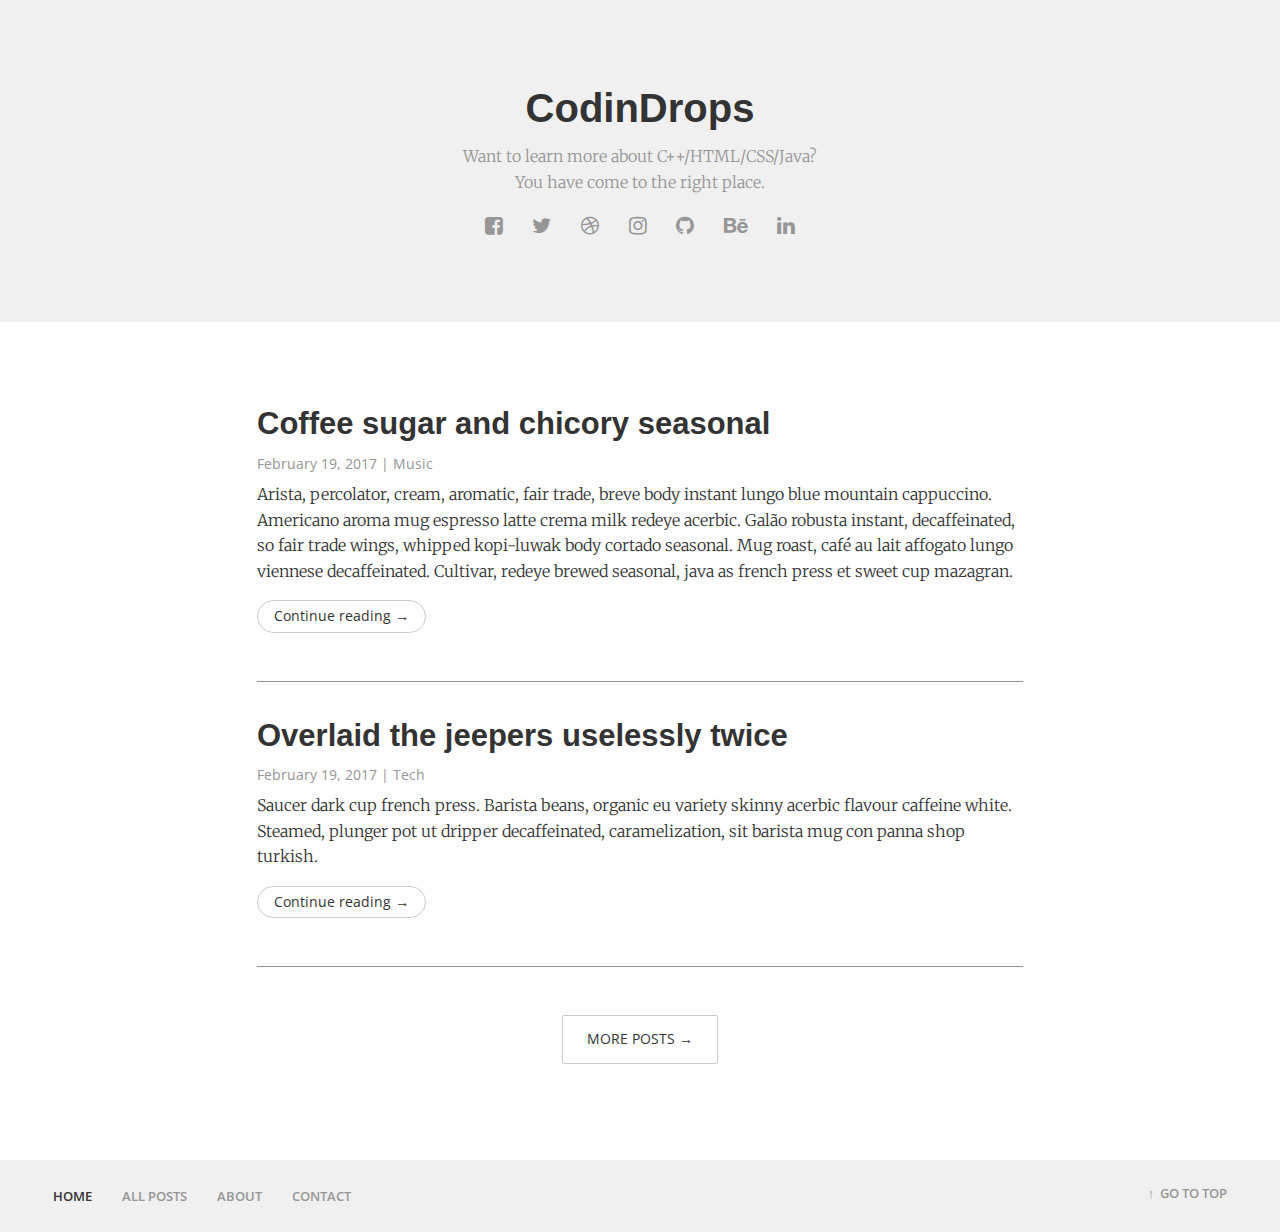
<file: index.html>
<!DOCTYPE html>
<html lang="en">

<head>
    <title>CodinDrops</title>
    <meta charset="utf-8" />
    <meta name="viewport" content="user-scalable=no, initial-scale=1, maximum-scale=1, minimum-scale=1, width=device-width" />
    <link rel="stylesheet" type="text/css" href="style/foundation.min.css" />
    <link rel="stylesheet" type="text/css" href="style/font-awesome.min.css" />
    <link href="https://fonts.googleapis.com/css?family=Merriweather|Open+Sans:300,400,600" rel="stylesheet">
    <link rel="stylesheet" type="text/css" href="style/style.css" />
</head>

<body location="HOME">
    <header class="header" id="top">
        <h2>CodinDrops</h2>
        <p>Want to learn more about C++/HTML/CSS/Java?
            <br /> You have come to the right place.
        </p>
        <!-- Social Links -->
        <div class="row">
            <a href="" class="social-link"><i class="fa fa-facebook-square"></i></a>
            <a href="" class="social-link"><i class="fa fa-twitter"></i></a>
            <a href="" class="social-link"><i class="fa fa-dribbble"></i></a>
            <a href="" class="social-link"><i class="fa fa-instagram"></i></a>
            <a href="" class="social-link"><i class="fa fa-github"></i></a>
            <a href="" class="social-link"><i class="fa fa-behance"></i></a>
            <a href="" class="social-link"><i class="fa fa-linkedin"></i></a>
        </div>
        <!-- End -->
    </header>
    <section class="content">
        <div class="row">
            <div class="row post">
                <a href="categories/music/coffee-sugar-and-chicory-seasonal.html" class="link">
                    <h3 class="post-header">Coffee sugar and chicory seasonal</h3>
                </a>
                <h6 class="post-detail">February 19, 2017 | <a href="categories/music/index.html" class="link">Music</a></h6>
                <p>Arista, percolator, cream, aromatic, fair trade, breve body instant lungo blue mountain cappuccino. Americano
                    aroma mug espresso latte crema milk redeye acerbic. Galão robusta instant, decaffeinated, so fair trade
                    wings, whipped kopi-luwak body cortado seasonal. Mug roast, café au lait affogato lungo viennese decaffeinated.
                    Cultivar, redeye brewed seasonal, java as french press et sweet cup mazagran.
                </p>
                <a href="categories/music/coffee-sugar-and-chicory-seasonal.html" class="button">Continue reading &rarr;</a>
            </div>
            <div class="row post">
                <a href=".categories/tech/overlaid-the-jeepers-uselessly-twice.html" class="link">
                    <h3 class="post-header">Overlaid the jeepers uselessly twice</h3>
                </a>
                <h6 class="post-detail">February 19, 2017 | <a href="categories/tech/index.html" class="link">Tech</a></h6>
                <p>Saucer dark cup french press. Barista beans, organic eu variety skinny acerbic flavour caffeine white. Steamed,
                    plunger pot ut dripper decaffeinated, caramelization, sit barista mug con panna shop turkish.
                </p>
                <a href="categories/tech/overlaid-the-jeepers-uselessly-twice.html" class="button">Continue reading &rarr;</a>
            </div>
            <div class="text-center">
                <a href="pages/all-posts/index.html" class="button more-posts">MORE POSTS &rarr;</a></div>
        </div>
    </section>
    <footer class="footer">
        <div class="row">
            <a href="javascript:void(0)" class="footer-link">HOME</a>
            <a href="pages/all-posts/index.html" class="footer-link">ALL POSTS</a>
            <a href="pages/about/index.html" class="footer-link">ABOUT</a>
            <a href="pages/contact/index.html" class="footer-link">CONTACT</a>
            <a class="goto-top">&uarr; &nbsp;GO TO TOP</a>
        </div>
    </footer>
    <script type="text/javascript" src="https://ajax.googleapis.com/ajax/libs/jquery/3.1.0/jquery.min.js"></script>
    <script type="text/javascript" src="js/base.js"></script>
    <script>
        var link = $('.footer-link');
        link.each(function () {
            if ($("body").attr('location') == $(this).html()) {
                $(this).css("color", "#333333");
            }
        });
    </script>
</body>

</html>
</file>
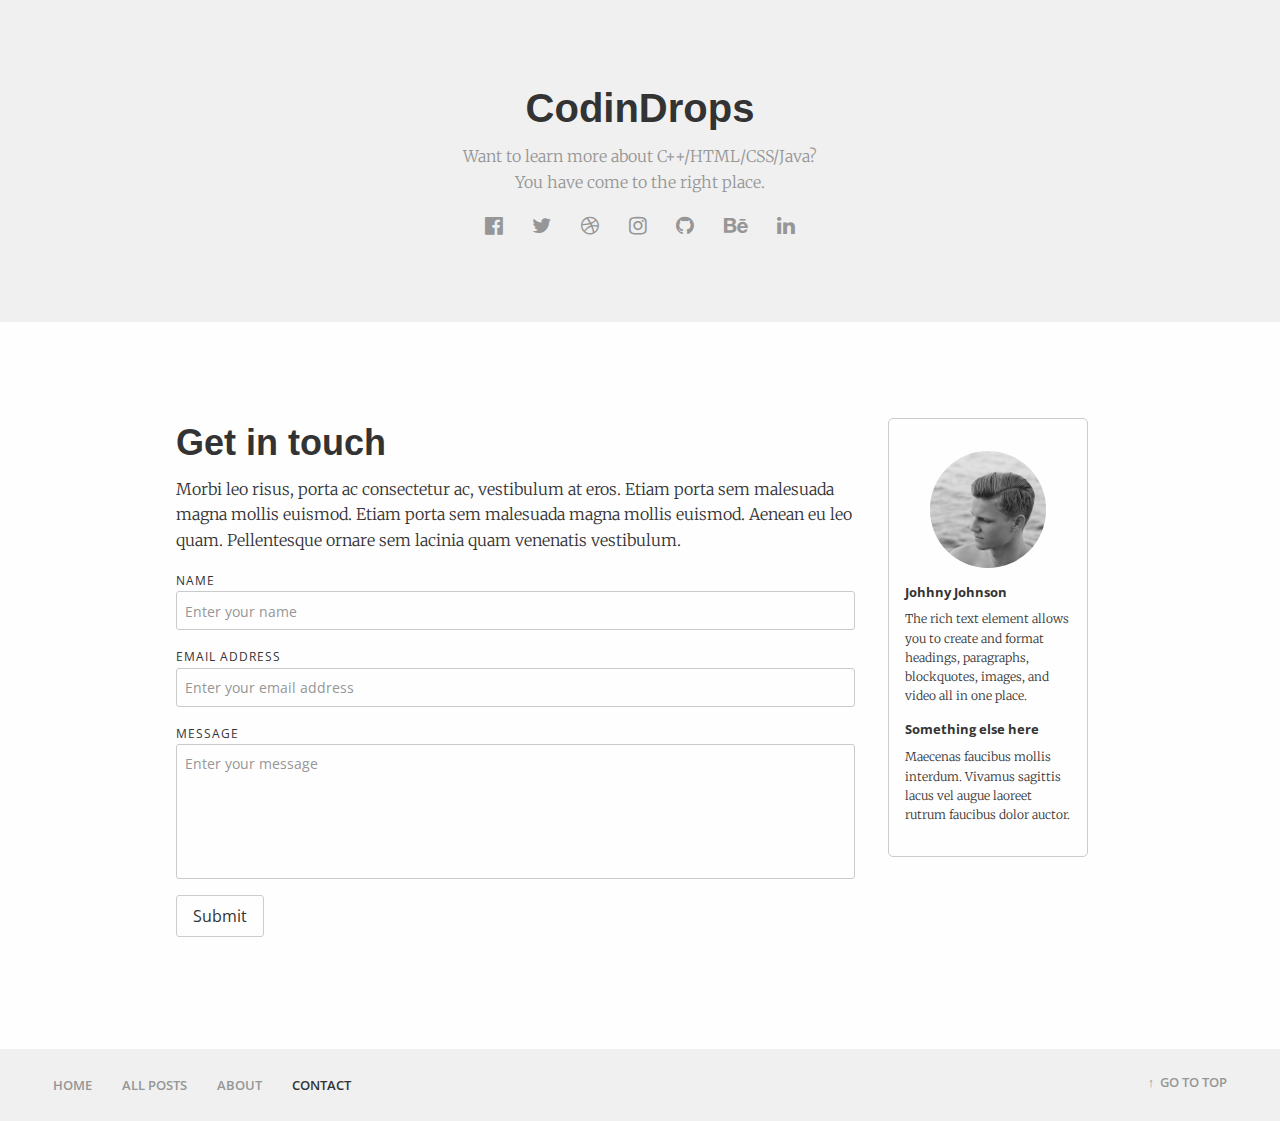
<file: pages/contact/index.html>
<!DOCTYPE html>
<html lang="en">

<head>
    <title>CodinDrops - All Posts</title>
    <meta charset="utf-8" />
    <meta name="viewport" content="user-scalable=no, initial-scale=1, maximum-scale=1, minimum-scale=1, width=device-width" />
    <link rel="stylesheet" type="text/css" href="../../style/foundation.min.css" />
    <link rel="stylesheet" type="text/css" href="../../style/font-awesome.min.css" />
    <link href="https://fonts.googleapis.com/css?family=Merriweather:300,400|Open+Sans:300,400,600" rel="stylesheet">
    <link rel="stylesheet" type="text/css" href="style/style.css" />
</head>

<body location="CONTACT">
    <header class="header" id="top">
        <h2>CodinDrops</h2>
        <p>Want to learn more about C++/HTML/CSS/Java?
            <br /> You have come to the right place.
        </p>
        <!-- Social Links -->
        <div class="row">
            <a href="" class="social-link"><i class="fa fa-facebook-official"></i></a>
            <a href="" class="social-link"><i class="fa fa-twitter"></i></a>
            <a href="" class="social-link"><i class="fa fa-dribbble"></i></a>
            <a href="" class="social-link"><i class="fa fa-instagram"></i></a>
            <a href="" class="social-link"><i class="fa fa-github"></i></a>
            <a href="" class="social-link"><i class="fa fa-behance"></i></a>
            <a href="" class="social-link"><i class="fa fa-linkedin"></i></a>
        </div>
        <!-- End -->
    </header>
    <section class="content">
        <div class="row">
            <div class="large-9 columns">
                <div class="row">
                    <h2>Get in touch</h2>
                    <p>Morbi leo risus, porta ac consectetur ac, vestibulum at eros. Etiam porta sem malesuada magna mollis
                        euismod. Etiam porta sem malesuada magna mollis euismod. Aenean eu leo quam. Pellentesque ornare
                        sem lacinia quam venenatis vestibulum.
                    </p>
                </div>
                <div class="row">
                    <form class="contact-form">
                        <label>NAME</label>
                        <input type="text" name="Name" placeholder="Enter your name" />
                        <label>EMAIL ADDRESS</label>
                        <input type="email" name="Email" placeholder="Enter your email address" />
                        <label>MESSAGE</label>
                        <textarea placeholder="Enter your message"></textarea>
                        <input type="submit" class="button" value="Submit" />
                    </form>
                </div>
            </div>
            <div class="large-3 columns">
                <div class="row">
                    <div class="bio">
                        <img src="res/profile-picture.png" alt="profile-picture" />
                        <h6>Johhny Johnson</h6>
                        <p>The rich text element allows you to create and format headings, paragraphs, blockquotes, images,
                            and video all in one place.
                        </p>
                        <h6>Something else here</h6>
                        <p>Maecenas faucibus mollis interdum. Vivamus sagittis lacus vel augue laoreet rutrum faucibus dolor
                            auctor.
                        </p>
                    </div>
                </div>
            </div>
        </div>
    </section>
    <footer class="footer">
        <div class="row">
            <a href="../../index.html" class="footer-link">HOME</a>
            <a href="../all-posts/index.html" class="footer-link">ALL POSTS</a>
            <a href="../contact/index.html" class="footer-link">ABOUT</a>
            <a href="javascript:void(0)" class="footer-link">CONTACT</a>
            <a href="#top" class="goto-top">&uarr; &nbsp;GO TO TOP</a>
        </div>
    </footer>
    <script type="text/javascript" src="https://ajax.googleapis.com/ajax/libs/jquery/3.1.0/jquery.min.js"></script>
    <script type="text/javascript" src="../../js/base.js"></script>
    <script>
        var link = $('.footer-link');
        link.each(function () {
            if ($("body").attr('location') == $(this).html()) {
                $(this).css("color", "#333333");
            }
        });
    </script>
</body>

</html>
</file>
<file: style/style.css>
body{min-width:360px;max-width:1920px}h1,h2,h3,h4,h5,h6{color:#333}.header{padding:5rem;text-align:center;background-color:#F0F0F0;color:#969696;font-family:"Merriweather", serif;font-weight:300}.header h2{font-weight:bold;color:#333}.header a{margin:0.8rem;color:#969696;font-size:1.3rem;transition:0.3s ease}.header a:hover{color:#333}.header .header-link{font-size:0.9rem}.content{margin:2rem 20%;padding:1rem}.content .section-header{margin:3rem;text-align:center;font-family:"Open Sans", sans-serif;font-weight:300}.content .post{padding:2rem 0;border-bottom:1px solid #969696}.content .post .post-header{font-weight:bold}.content .post p{color:#333;font-family:"Merriweather", serif;font-weight:300}.content .post .post-detail{font-family:"Open Sans", sans-serif;font-size:0.9rem;color:#969696}.link{font-family:'Open Sans', sans-serif;color:#969696;transition:0.3s}.link:hover{color:#333}.button{padding:0.5rem 1rem;background-color:transparent;color:#333;border-radius:5rem;border:1px solid #ccc;font-family:"Open Sans", sans-serif;transition:0.3s ease}.button:hover,.button:focus,.button:active{border-color:#333;background:transparent;color:#333}.more-posts{padding:1rem 1.5rem;margin:3rem;border-radius:2px}.footer{position:absolute;bottom:100;width:100%;padding:1.5rem;background-color:#F0F0F0}.footer a{margin:auto 0.8rem;color:#969696;font-family:"Open Sans", sans-serif;font-weight:600;font-size:0.8rem;transition:0.3s ease}.footer a:hover{color:#333}.footer .goto-top{float:right}@media screen and (max-width: 980px){.footer{padding:1rem}}@media screen and (max-width: 639px){.header{font-size:1.1rem}.header h2{font-size:2rem}}@media screen and (max-width: 360px){.header{text-align:left}.goto-top{display:none}}
</file>
<file: pages/contact/style/style.css>
body{min-width:360px;max-width:1920px}h1,h2,h3,h4,h5,h6{color:#333}.header{padding:5rem;text-align:center;background-color:#F0F0F0;color:#969696;font-family:"Merriweather", serif;font-weight:300}.header h2{font-weight:bold;color:#333}.header a{margin:0.8rem;color:#969696;font-size:1.3rem;transition:0.3s ease}.header a:hover{color:#333}.header .header-link{font-size:0.9rem}.content{margin:2rem 20%;padding:1rem}.content .section-header{margin:3rem;text-align:center;font-family:"Open Sans", sans-serif;font-weight:300}.content .post{padding:2rem 0;border-bottom:1px solid #969696}.content .post .post-header{font-weight:bold}.content .post p{color:#333;font-family:"Merriweather", serif;font-weight:300}.content .post .post-detail{font-family:"Open Sans", sans-serif;font-size:0.9rem;color:#969696}.link{font-family:'Open Sans', sans-serif;color:#969696;transition:0.3s}.link:hover{color:#333}.button{padding:0.5rem 1rem;background-color:transparent;color:#333;border-radius:5rem;border:1px solid #ccc;font-family:"Open Sans", sans-serif;transition:0.3s ease}.button:hover,.button:focus,.button:active{border-color:#333;background:transparent;color:#333}.more-posts{padding:1rem 1.5rem;margin:3rem;border-radius:2px}.footer{position:absolute;bottom:100;width:100%;padding:1.5rem;background-color:#F0F0F0}.footer a{margin:auto 0.8rem;color:#969696;font-family:"Open Sans", sans-serif;font-weight:600;font-size:0.8rem;transition:0.3s ease}.footer a:hover{color:#333}.footer .goto-top{float:right}@media screen and (max-width: 980px){.footer{padding:1rem}}@media screen and (max-width: 639px){.header{font-size:1.1rem}.header h2{font-size:2rem}}@media screen and (max-width: 360px){.header{text-align:left}.goto-top{display:none}}.content .row:nth-child(1){border-top:1px solid #969696}.content h3{transition:0.3s}.content h3:hover{color:#969696}h1,h2,h3,h4,h5,h6{font-weight:bold}.content{margin:3rem 10%}.content h2{font-size:2.25rem}.content p{color:#333;font-family:"Merriweather", serif;font-weight:lighter}.content .row:nth-child(1){border-top:none}.content .columns:nth-child(1){padding-right:2rem}.content .bio{margin:auto 1rem;padding:1rem;border:1px solid #ccc;border-radius:5px;font-size:0.75rem}.content .bio img{width:70%;margin:1rem 15%;border-radius:50%}.content .bio h6{font-family:"Open Sans", sans-serif;font-size:0.8rem}.button{padding:0.75rem 1rem;color:#333;border-radius:5px;font-size:1rem}@media screen and (max-width: 980px){.content .columns:nth-child(1){width:70%}.content .columns:nth-child(2){width:30%}}@media screen and (max-width: 800px){.content{margin:3rem 1rem}}@media screen and (max-width: 800px){.content .columns:nth-child(1),.content .columns:nth-child(2){width:auto}.content .bio{margin:0}}.content{padding:3rem}.content .contact-form label{font-family:'Open Sans', sans-serif;font-weight:400;font-size:0.75rem;letter-spacing:1px;color:#333}.content .contact-form input,.content .contact-form textarea{font-family:'Open Sans', sans-serif;color:#333;box-shadow:none;border-radius:3px}.content .contact-form input::placeholder,.content .contact-form textarea::placeholder{font-family:'Open Sans', sans-serif;font-size:0.9rem;color:#969696}.content textarea{resize:none;height:20vh}@media screen and (max-height: 1280px){.content .contact-form textarea{height:15vh}}
</file>
